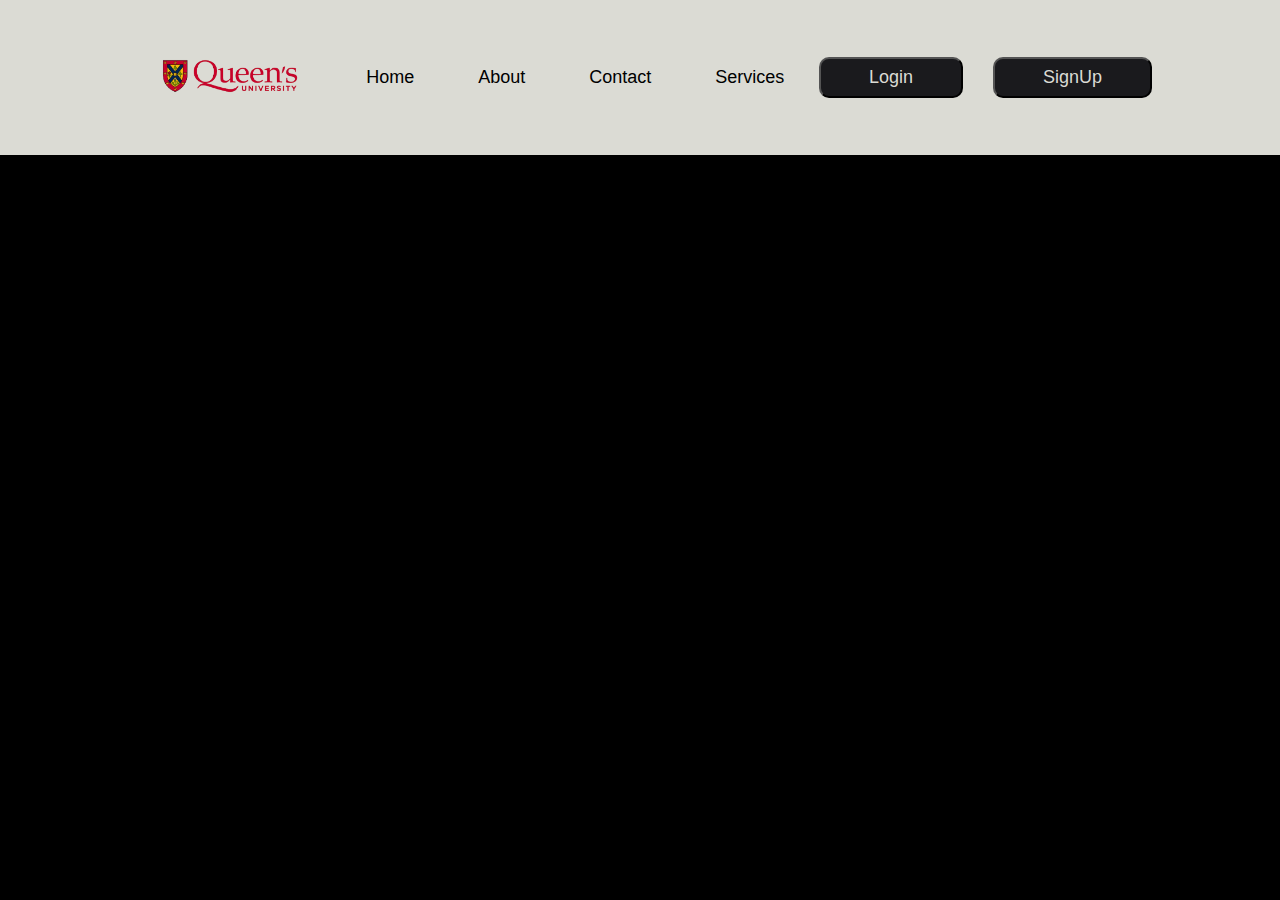
<file: Class_01_Simple_Header/index.html>
<!DOCTYPE html>
<html lang="en">

<head>
    <meta charset="UTF-8">
    <meta name="viewport" content="width=device-width, initial-scale=1.0">
    <title>Simple Header</title>
    <link rel="stylesheet" href="style.css">
</head>

<body>
    <header>
        <div class="logo">
            <img src="logo.png" alt="">
        </div>
        <ul>
            <li><a href="#">Home</a></li>
            <li><a href="#">About</a></li>
            <li><a href="#">Contact</a></li>
            <li><a href="#">Services</a></li>
        </ul>
        <div class="user-section">
            <div class="login">
                <button type="button">Login</button>
            </div>
            <div class="signup">
                <button type="button">SignUp</button>
            </div>
        </div>
    </header>
</body>

</html>
</file>
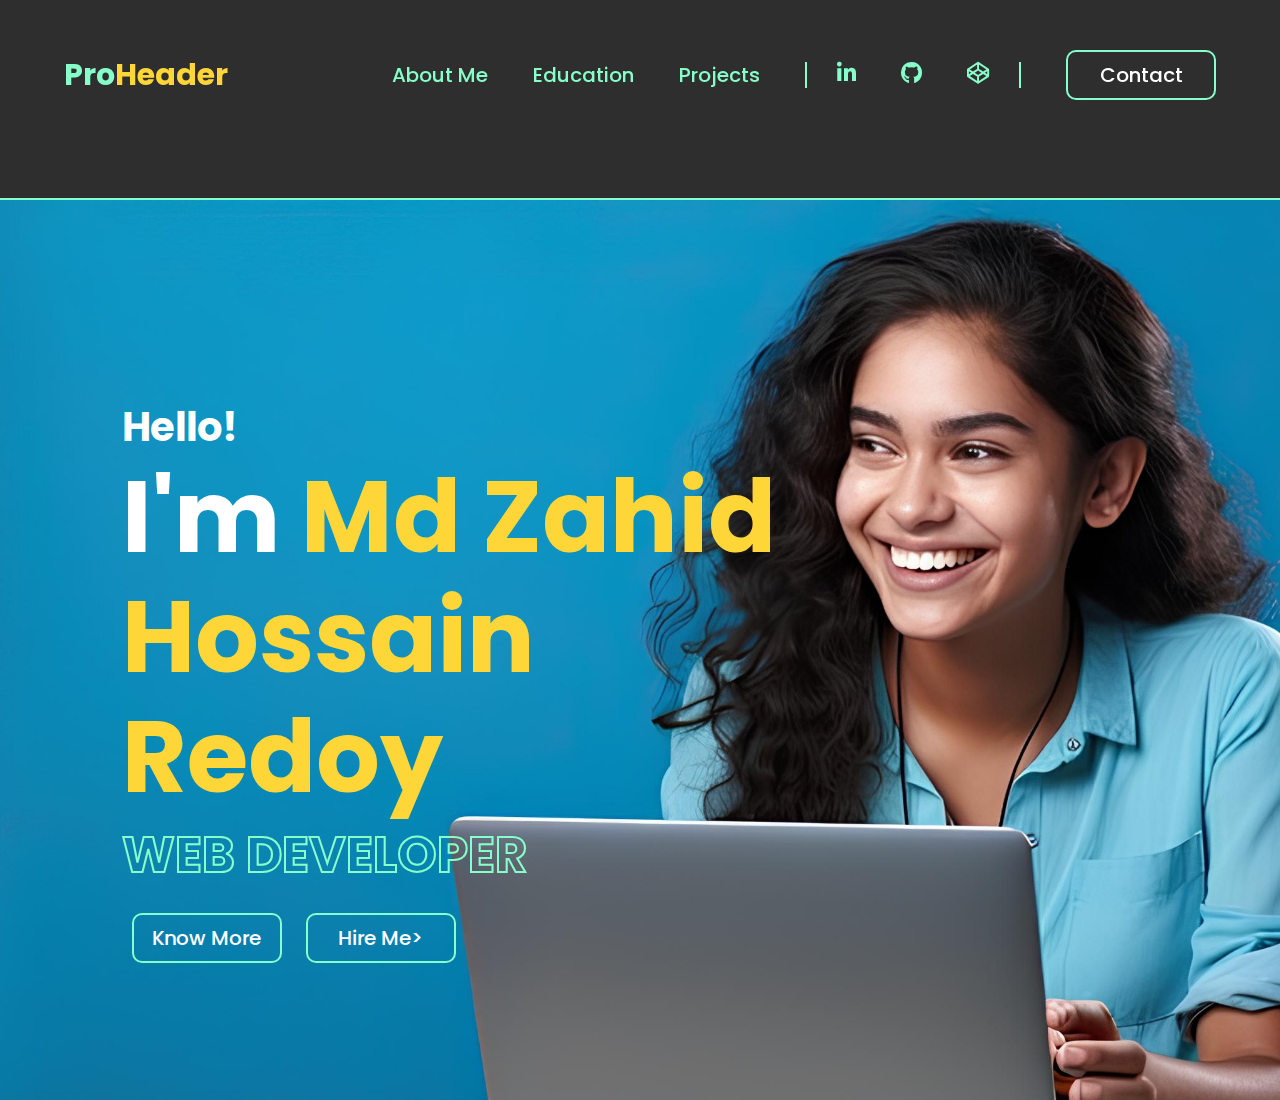
<file: Class_02_Advanced_Header/index.html>
<!DOCTYPE html>
<html lang="en">

<head>
    <meta charset="UTF-8">
    <meta name="viewport" content="width=device-width, initial-scale=1.0">
    <title>Advanced Header</title>
    <link rel="stylesheet" href="style.css">
    <link rel="stylesheet" href="https://cdnjs.cloudflare.com/ajax/libs/font-awesome/6.6.0/css/all.min.css" />
</head>

<body>
    <header>
        <nav class="navbar">
            <a href="#" class="logo">Pro<span>Header</span></a>

            <div class="menu">
                <ul>
                    <li><a href="#">About Me</a></li>
                    <li><a href="#">Education</a></li>
                    <li><a href="#">Projects</a></li>
                </ul>

                <div class="icons">
                    <a href="#"><i class="fab fa-linkedin-in"></i></a>
                    <a href="#"><i class="fab fa-github"></i></a>
                    <a href="#"><i class="fab fa-codepen"></i></a>
                </div>

                <button class="btn nav-btn">Contact</button>
                </div>

                
                 <div class="menubar">
                    <i class="fas fa-bars"></i>
            </div>
        </nav>
    </header>
    <section>
        <div class="hero">
            <div class="content">
                <h3>Hello!</h3>
                <h1>I'm <span>Md Zahid <br>Hossain Redoy </span></h1>
                <h2>Web Developer</h2>
                <button class="btn">Know More</button>
                <button class="btn">Hire Me></button>
            </div>
        </div>
    </section>
</body>

</html>
</file>
<file: Class_01_Simple_Header/style.css>
*{
    margin: 0;
    padding: 0;
    box-sizing: border-box;
    font-family: 'Segoe UI', Tahoma, Geneva, Verdana, sans-serif;
    text-decoration: none;
    list-style: none;
    color: #000;
}
body {
    background: #000;
}
header {
    display: flex;
    align-items: center;
    justify-content: space-between;
    padding: 2% 10%;
    background-color: #dbdbd4;
    position: sticky;
    top: 0;
    left: 0;
    
} 
header ul {
    display: flex;
    align-items: center;
    justify-content: center;
    gap: 40px;
} 
header ul li {
    font-size: 18px;
    padding: 3px 10px;
    border: 2px solid transparent;
    transition: .5s;
    border-radius: 10px;
}
header ul li:hover {
    border: 2px solid #1a1a1d;
    background-color: #f0f0f0;
}

header .logo img {
    height: 100px;
}
.user-section {
    display: flex;
    gap: 30px;
}
button {
    color: #dbdbd4;
    background-color: #1A1A1D;
    padding: .5rem 3rem;
    font-size: 18px;
    border-radius: 10px;  
    cursor: pointer;
    transition: .5s;
}

button:hover {
    background-color: transparent;
    color: #1A1A1D;
}
</file>
<file: Class_02_Advanced_Header/style.css>
@import url('https://fonts.googleapis.com/css2?family=Poppins:ital,wght@0,100;0,200;0,300;0,400;0,500;0,600;0,700;0,800;0,900;1,100;1,200;1,300;1,400;1,500;1,600;1,700;1,800;1,900&display=swap');
*{
    margin: 0;
    padding: 0;
    box-sizing: border-box;
    font-family: 'Poppins', sans-serif;
}
body {
    background-color: #200f1f;
}
:root {
    --primary-color: #87ffc9;
    --secondary-color: #fed637;
}
header {
    height: 200px;
    width: 100%;
    background: #2e2e2e;
    border-bottom: 2px solid var(--primary-color);
}
.navbar {
    display: flex;
    align-items: center;
    justify-content: space-between;
    position: fixed;
    top: 0;
    left: 0;
    right: 0;
    padding: 50px 5%;
}
.menubar {
    font-size: 1.5rem;
    color: var(--primary-color);
    display: none;
}
.logo {
    text-decoration: none;
    font-size: 30px;
    font-weight: 700;
    color: var(--primary-color);
}
.logo span {
    color: var(--secondary-color);
}
.menu, ul, .icons {
    display: flex;
    align-items: center;
    gap: 45px;
}
.menu ul li {
    list-style: none;
    position: relative;
}
.menu ul li::before {
    position: absolute;
    content: '';
    width: 0%;
    height: 3px;
    background: var(--secondary-color);
    bottom: -6px;
    border-radius: 10px;
    transition: .5s;
}
.menu ul li:hover::before {
    width: 100%;
}
.menu ul li a {
    text-decoration: none;
    font-size: 20px;
    font-weight: 500;
    color: var(--primary-color);
    transition: .5s;
}
.menu ul li a:hover {
    color: var(--secondary-color);
}
.icons {
    padding: 0 30px;
    border-left: 2px solid var(--primary-color);
    border-right: 2px solid var(--primary-color);
}
.icons a i {
    font-size: 22px;
    color: var(--primary-color);
    transition: .5s;
}
.icons a i:hover {
    color: var(--secondary-color);
}
button {
    width: 150px;
    height: 50px;
    font-size: 20px;
    font-weight: 500;
    border-radius: 10px;
    cursor: pointer;
    outline: none;
    border: 2px solid var(--primary-color);
    color: #fff;
    background: none;
    position: relative;
    overflow: hidden;
    transition: .5s;
}
button::before {
    position: absolute;
    content: '';
    width: 100%;
    height: 100%;
    background: var(--secondary-color);
    top: 100%;
    left: 0;
    transition: .5s;
    z-index: -1;
}
button:hover::before {
    top: 0;
}
button:hover {
    color: #2e2e2e;
    border: 2px solid var(--secondary-color);
}
@media screen and (max-width:1150px){
    .menu, .icons {
        display: none;
    }   
    .menubar {
        display: block;
        cursor: pointer;
        transition: .3s;
    }
    .menubar:hover {
        transform: scale(1.1);
        color: var(--secondary-color);
}

}
.hero {
    height: 100vh;
    display: flex;
    align-items: center;
    padding: 5%;
    color: #fff;
    background-image: url(background\ img.jpg);
    background-size: cover;
    background-repeat: no-repeat;
    background-position: 70%;
}
.content {
    max-width: 750px;
    padding: 80px 0 0 5%;
}
.content h3 {
    font-size: 40px;
}
.content h1 {
    font-size: 100px;
    line-height: 1.2;
}
.content h1 span{
    color: var(--secondary-color);
}
.content button {
    z-index: 222;
    margin: 20px 10px;
}
.content h2 {
    font-size: 50px;
    text-transform: uppercase;
    -webkit-text-stroke: 2px var(--primary-color);
    -webkit-text-fill-color: transparent;
    background: linear-gradient(to right, #2e2e2e 50%, transparent 50%);
    background-size: 200%;
    background-position: 100%;
    background-clip: text;
    transition: 1s;
    cursor: default;
}
.content h2:hover {
    background-position: 0;
}
@media screen and (max-width: 950px) {
    .hero {
        height: 70vh;
    }
    .content h3 {
        font-size: 50px;
    }
    .content h2 {
        font-size: 30px;
        -webkit-text-stroke: .5px;
    }
    .content .btn {
        width: 120px;
        height: 40px;
        font-size: 14px;
    }

}
</file>
